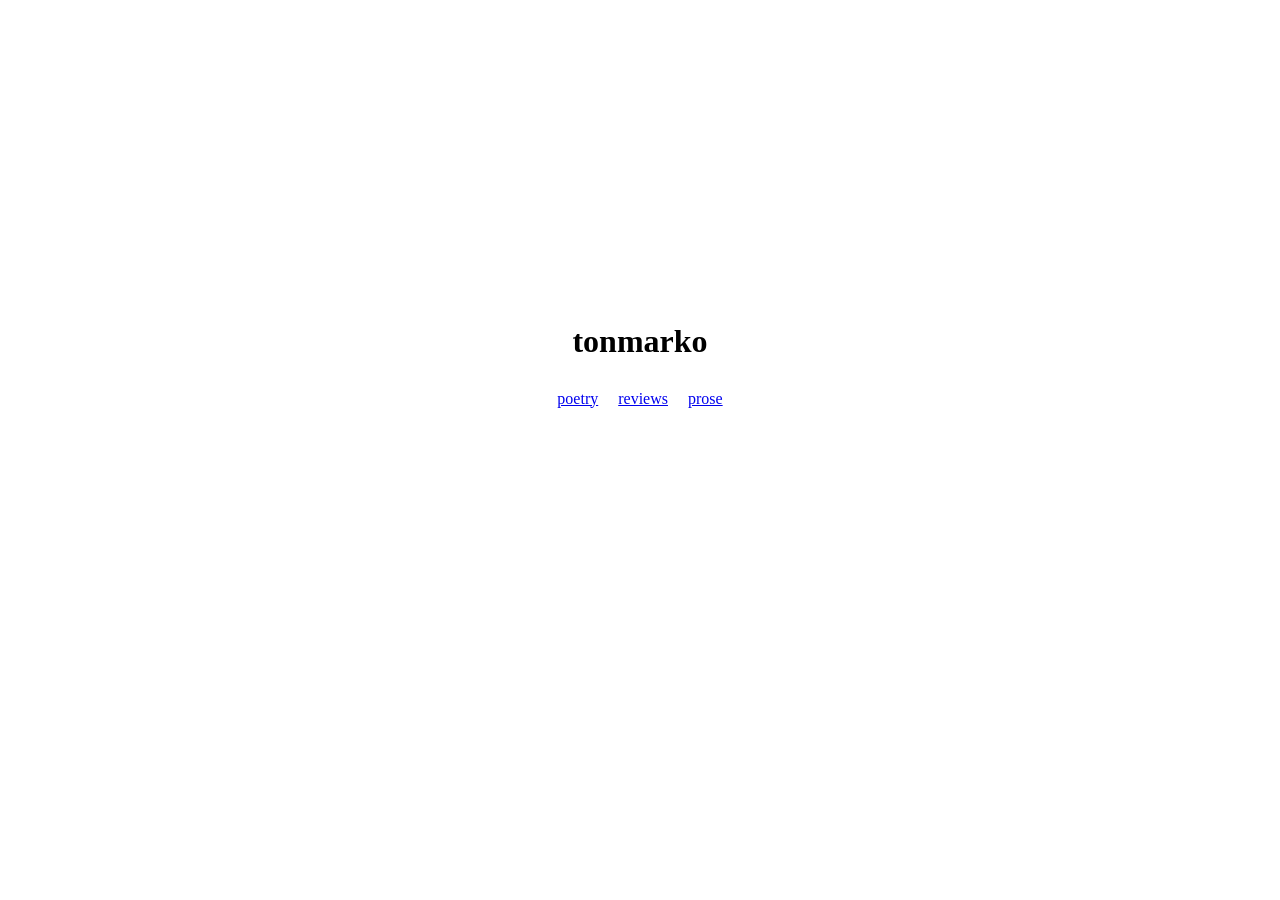
<file: index.html>
<!DOCTYPE html>
<html lang="en">
<head>
  <meta charset="UTF-8">
  <meta name="viewport" content="width=device-width, initial-scale=1">
  <title>tonmarko</title>
  <link rel="stylesheet" href="style.css">
</head>
<body>
  <main class="home">
  <h1>tonmarko</h1>
  <nav>
    <a href="poetry.html">poetry</a>
    <a href="reviews.html">reviews</a>
    <a href="prose.html">prose</a>
  </nav>
</main>
</body>
</html>
</file>
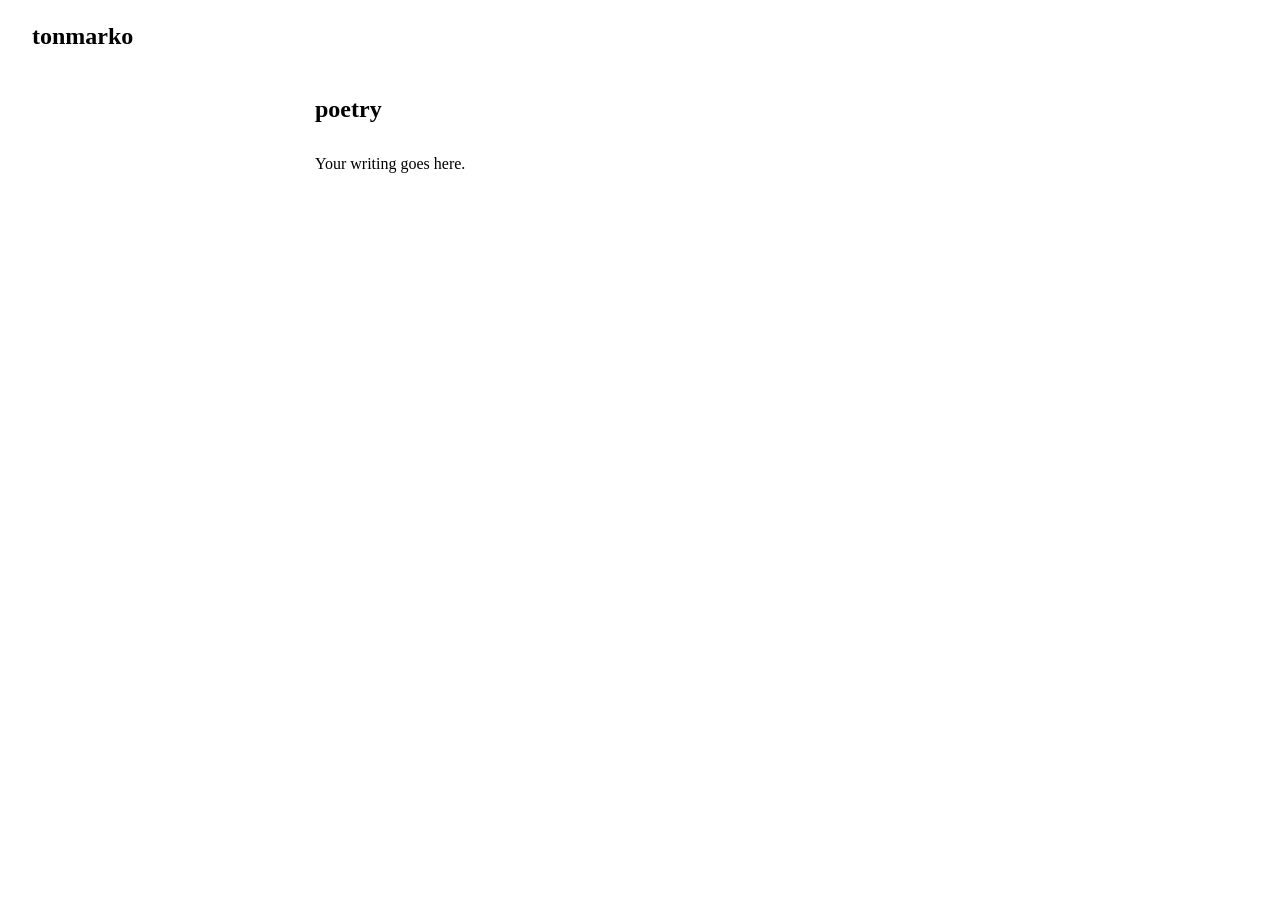
<file: poetry.html>
<!DOCTYPE html>
<html lang="en">
<head>
  <meta charset="UTF-8">
  <meta name="viewport" content="width=device-width, initial-scale=1">
  <title>poetry | tonmarko</title>
  <link rel="stylesheet" href="style.css">
</head>
<body>
  <header>
    <a href="index.html" class="site-title">tonmarko</a>
  </header>

  <main>
    <h2>poetry</h2>
    <p>Your writing goes here.</p>
  </main>
</body>
</html>
</file>
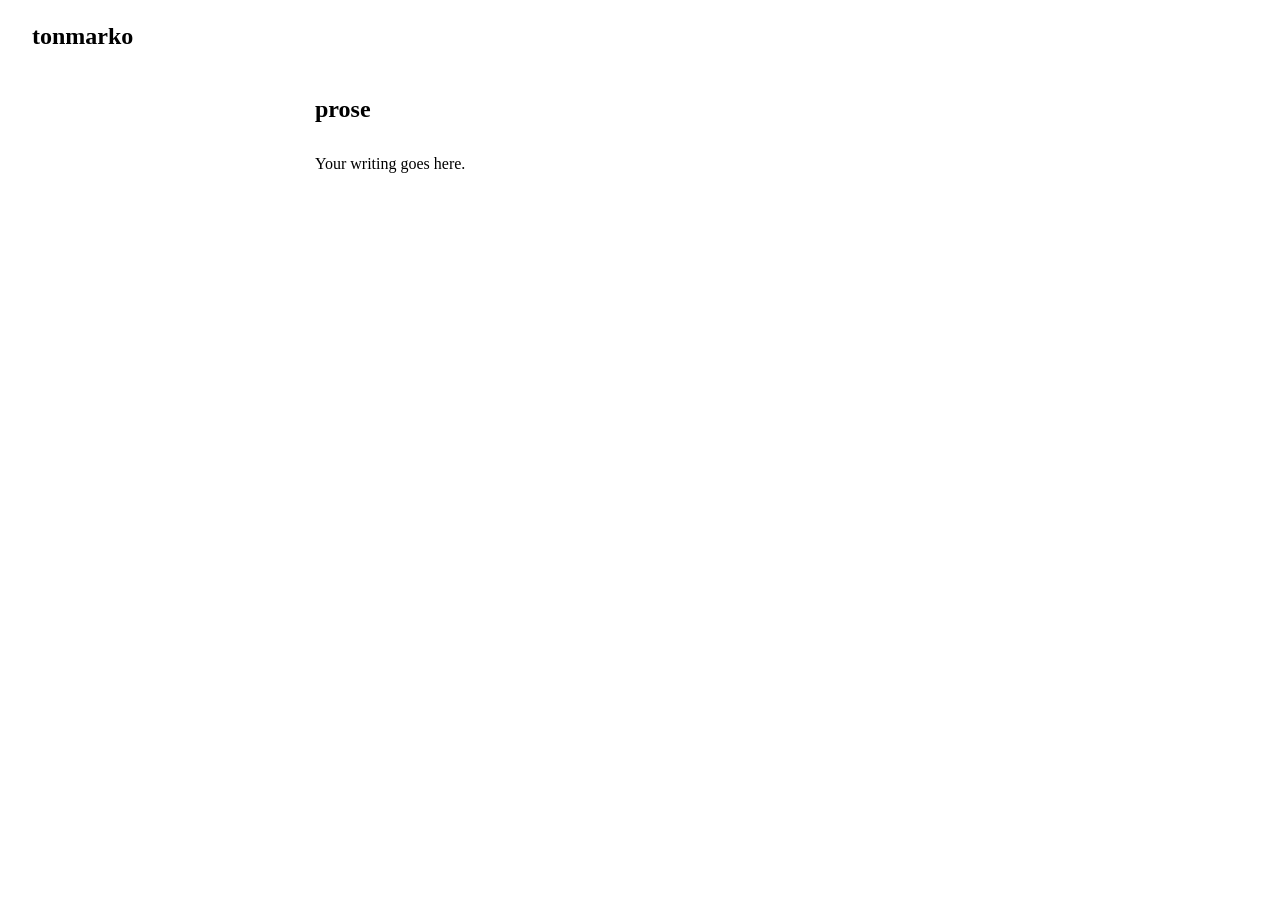
<file: prose.html>
<!DOCTYPE html>
<html lang="en">
<head>
  <meta charset="UTF-8">
  <meta name="viewport" content="width=device-width, initial-scale=1">
  <title>prose | tonmarko</title>
  <link rel="stylesheet" href="style.css">
</head>
<body>
  <header>
    <a href="index.html" class="site-title">tonmarko</a>
  </header>

  <main>
    <h2>prose</h2>
    <p>Your writing goes here.</p>
  </main>
</body>
</html>
</file>
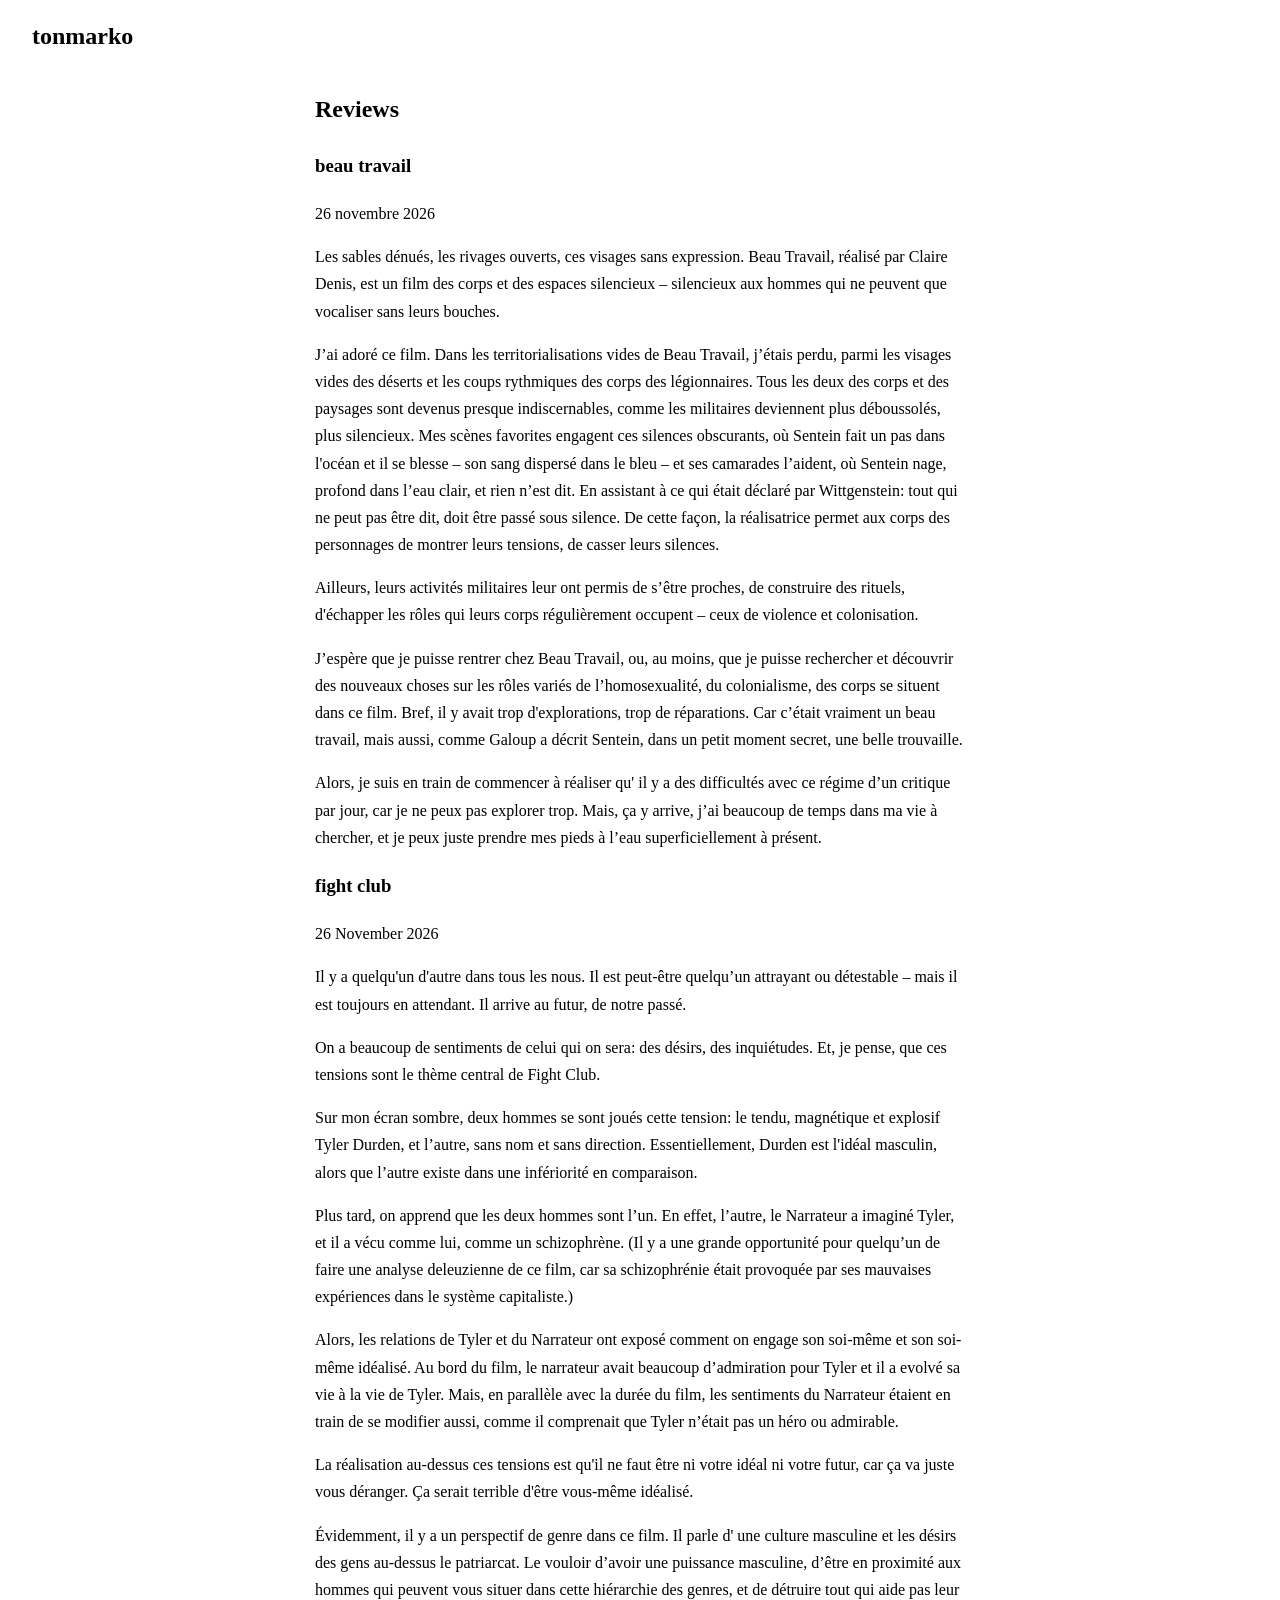
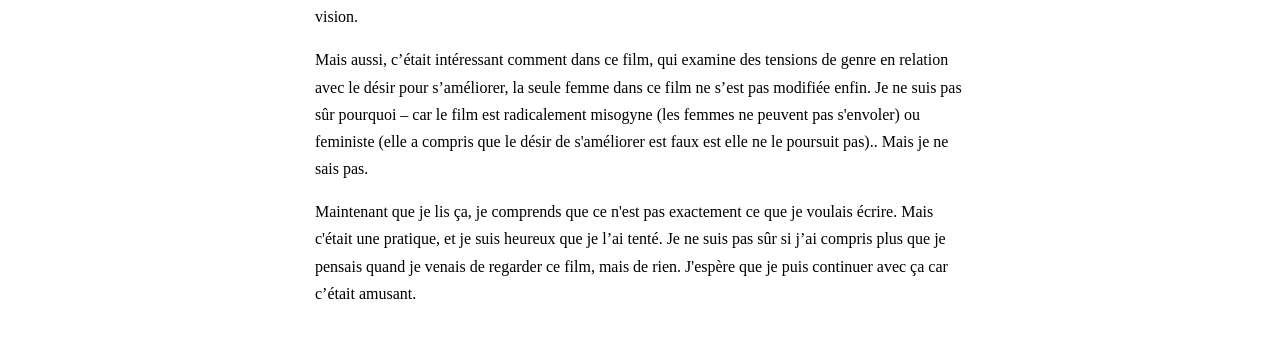
<file: reviews.html>
<!DOCTYPE html>
<html lang="en">
<head>
  <meta charset="UTF-8">
  <meta name="viewport" content="width=device-width, initial-scale=1">
  <title>reviews | tonmarko</title>
  <link rel="stylesheet" href="style.css">
</head>
<body>
  <header>
    <a href="index.html" class="site-title">tonmarko</a>
  </header>

  <main>
<main>
  <h2>Reviews</h2>
<article lang="fr">
  <h3>beau travail</h3>
  <p class="date">26 novembre 2026</p>

  <p>Les sables dénués, les rivages ouverts, ces visages sans expression. Beau Travail, réalisé par Claire Denis, est un film des corps et des espaces silencieux – silencieux aux hommes qui ne peuvent que vocaliser sans leurs bouches.</p>

  <p>J’ai adoré ce film. Dans les territorialisations vides de Beau Travail, j’étais perdu, parmi les visages vides des déserts et les coups rythmiques des corps des légionnaires. Tous les deux des corps et des paysages sont devenus presque indiscernables, comme les militaires deviennent plus déboussolés, plus silencieux. Mes scènes favorites engagent ces silences obscurants, où Sentein fait un pas dans l'océan et il se blesse – son sang dispersé dans le bleu – et ses camarades l’aident, où Sentein nage, profond dans l’eau clair, et rien n’est dit. En assistant à ce qui était déclaré par Wittgenstein: tout qui ne peut pas être dit, doit être passé sous silence. De cette façon, la réalisatrice permet aux corps des personnages de montrer leurs tensions, de casser leurs silences.</p>

  <p>Ailleurs, leurs activités militaires leur ont permis de s’être proches, de construire des rituels, d'échapper les rôles qui leurs corps régulièrement occupent – ceux de violence et colonisation.</p>

  <p>J’espère que je puisse rentrer chez Beau Travail, ou, au moins, que je puisse rechercher et découvrir des nouveaux choses sur les rôles variés de l’homosexualité, du colonialisme, des corps se situent dans ce film. Bref, il y avait trop d'explorations, trop de réparations. Car c’était vraiment un beau travail, mais aussi, comme Galoup a décrit Sentein, dans un petit moment secret, une belle trouvaille.</p>

  <p>Alors, je suis en train de commencer à réaliser qu' il y a des difficultés avec ce régime d’un critique par jour, car je ne peux pas explorer trop. Mais, ça y arrive, j’ai beaucoup de temps dans ma vie à chercher, et je peux juste prendre mes pieds à l’eau superficiellement à présent.</p>
</article>
  <article>
    <h3>fight club</h3>
    <p class="date">26 November 2026</p>

    <p>Il y a quelqu'un d'autre dans tous les nous. Il est peut-être quelqu’un attrayant ou détestable – mais il est toujours en attendant. Il arrive au futur, de notre passé. 
</p>

    <p>
On a beaucoup de sentiments de celui qui on sera: des désirs, des inquiétudes. Et, je pense, que ces tensions sont le thème central de Fight Club. 
</p>

    <p>Sur mon écran sombre, deux hommes se sont joués cette tension: le tendu, magnétique et explosif Tyler Durden, et l’autre, sans nom et sans direction. Essentiellement, Durden est l'idéal masculin, alors que l’autre existe dans une infériorité en comparaison. 
</p>
    <p>Plus tard, on apprend que les deux hommes sont l’un. En effet, l’autre, le Narrateur a imaginé Tyler, et il a vécu comme lui, comme un schizophrène. (Il y a une grande opportunité pour quelqu’un de faire une analyse deleuzienne de ce film, car sa schizophrénie était provoquée par ses mauvaises expériences dans le système capitaliste.)
</p>
    <p>Alors, les relations de Tyler et du Narrateur ont exposé comment on engage son soi-même et son soi-même idéalisé. Au bord du film, le narrateur avait beaucoup d’admiration pour Tyler et il a evolvé sa vie à la vie de Tyler. Mais, en parallèle avec la durée du film, les sentiments du Narrateur étaient en train de se modifier aussi, comme il comprenait que Tyler n’était pas un héro ou admirable. 
</p>
    <p>La réalisation au-dessus ces tensions est qu'il ne faut être ni votre idéal ni votre futur, car ça va juste vous déranger. Ça serait terrible d'être vous-même idéalisé.
</p>
    <p>Évidemment, il y a un perspectif de genre dans ce film. Il parle d' une culture masculine et les désirs des gens au-dessus le patriarcat. Le vouloir d’avoir une puissance masculine, d’être en proximité aux hommes qui peuvent vous situer dans cette hiérarchie des genres, et de détruire tout qui aide pas leur vision. 
</p>
    <p>Mais aussi, c’était intéressant comment dans ce film, qui examine des tensions de genre en relation avec le désir pour s’améliorer, la seule femme dans ce film ne s’est pas modifiée enfin. Je ne suis pas sûr pourquoi – car le film est radicalement misogyne (les femmes ne peuvent pas s'envoler) ou feministe (elle a compris que le désir de s'améliorer est faux est elle ne le poursuit pas).. Mais je ne sais pas.
</p>
    <p>Maintenant que je lis ça, je comprends que ce n'est pas exactement ce que je voulais écrire. Mais c'était une pratique, et je suis heureux que je l’ai tenté. Je ne suis pas sûr si j’ai compris plus que je pensais quand je venais de regarder ce film, mais de rien. J'espère que je puis continuer avec ça car c’était amusant. 
</p>

  </article>
</main>
  </main>
</body>
</html>
</file>
<file: style.css>
body {
  font-family: Georgia, serif;
  line-height: 1.7;
  margin: 0;
  padding: 1rem 2rem;
}

header {
  text-align: left;
}

.site-title {
  font-size: 1.5rem;
  font-weight: bold;
  text-decoration: none;
  color: inherit;
}

.site-title:hover {
  text-decoration: underline;
}

main {
  max-width: 650px;
  margin: 2rem auto;
}

.poem {
  white-space: pre-line;
}

.home {
  min-height: 70vh;
  display: flex;
  flex-direction: column;
  align-items: center;
  justify-content: center;
  text-align: center;
}

.home h1 {
  font-weight: bold;
  font-size: 2rem;
  margin: 0 0 1rem;
}

.home nav a {
  margin: 0 0.5rem;
}
</file>
